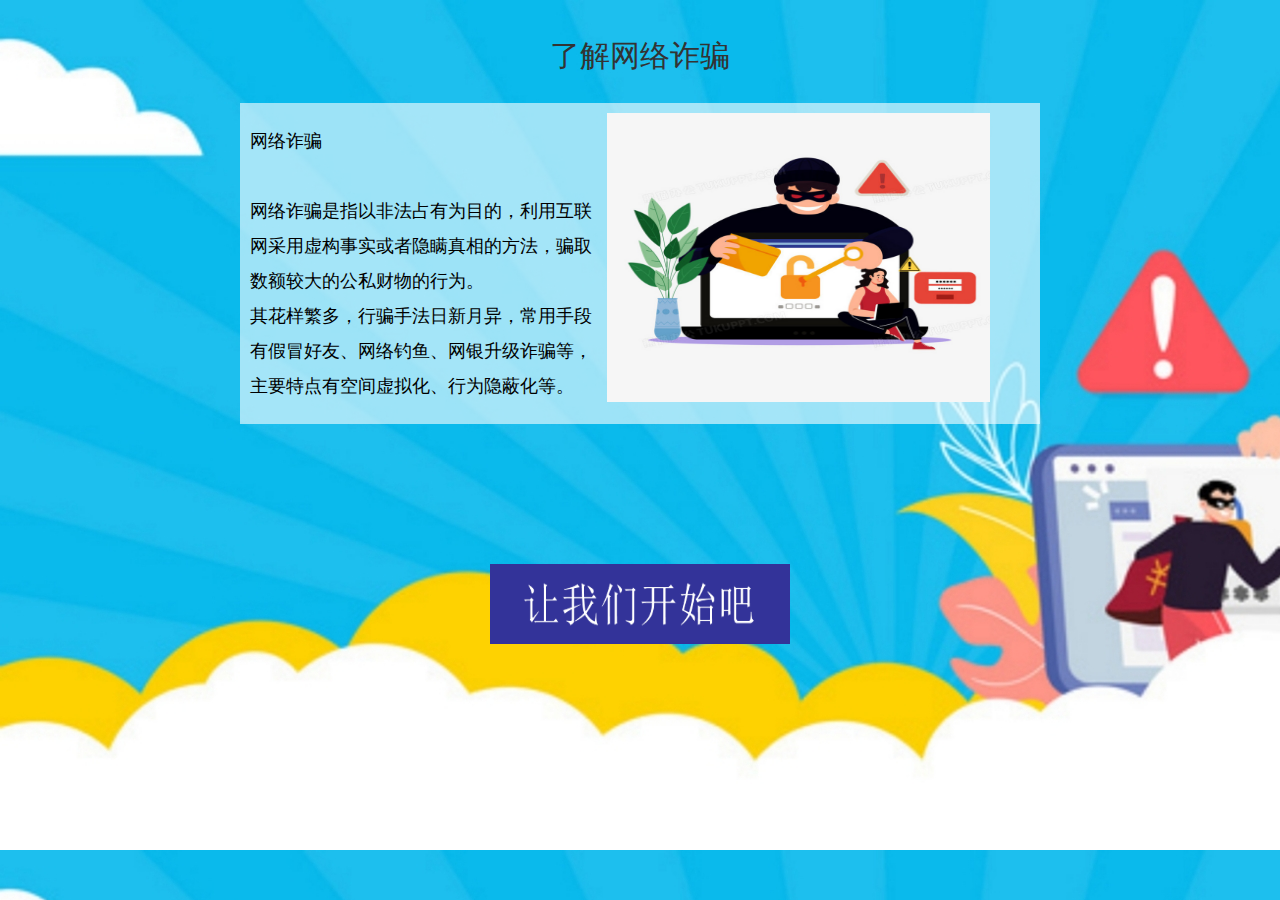
<file: index.html>
<!DOCTYPE html >
<html >
<head>
<meta http-equiv="Content-Type" content="text/html; charset=utf-8" />
<title>大学生防网络诈骗</title>
<link href="images/css.css" rel="stylesheet" type="text/css" />
<style type="text/css">
    a:hover img{
    	          opacity:0.9;
    	        }
</style>
</head>
<body>
  <table width="100%" border="0" cellpadding="0" cellspacing="0" class="nav">
  <tr>
    <td width="100" align="center"><p >了解网络诈骗 </p></td>
  </tr>
</table>
<table width="800" border="0" align="center" cellpadding="0" cellspacing="0" class="main">
  <tr>
    <td><table width="760" border="0" cellspacing="10" cellpadding="0">
      <tr>
        <td>网络诈骗 <br/><br/>
          网络诈骗是指以非法占有为目的，利用互联网采用虚构事实或者隐瞒真相的方法，骗取数额较大的公私财物的行为。<br/>
          其花样繁多，行骗手法日新月异，常用手段有假冒好友、网络钓鱼、网银升级诈骗等，主要特点有空间虚拟化、行为隐蔽化等。<br/>
        <td><img src="images/1.jpg" width="383" height="289" /></td>
      </tr>
    </table></td>
	</tr>
  <table width="100%" border="0" cellpadding="0" cellspacing="0" class="nav">
	<tr>
	<br/><br/><br/><br/>
    <td width="100" align="center"><a href="choose.html"><img src='images/button1.png' width='300' height='80'></a></td>
    </tr>
  </table>
  </table>
</body>
</html>
</file>
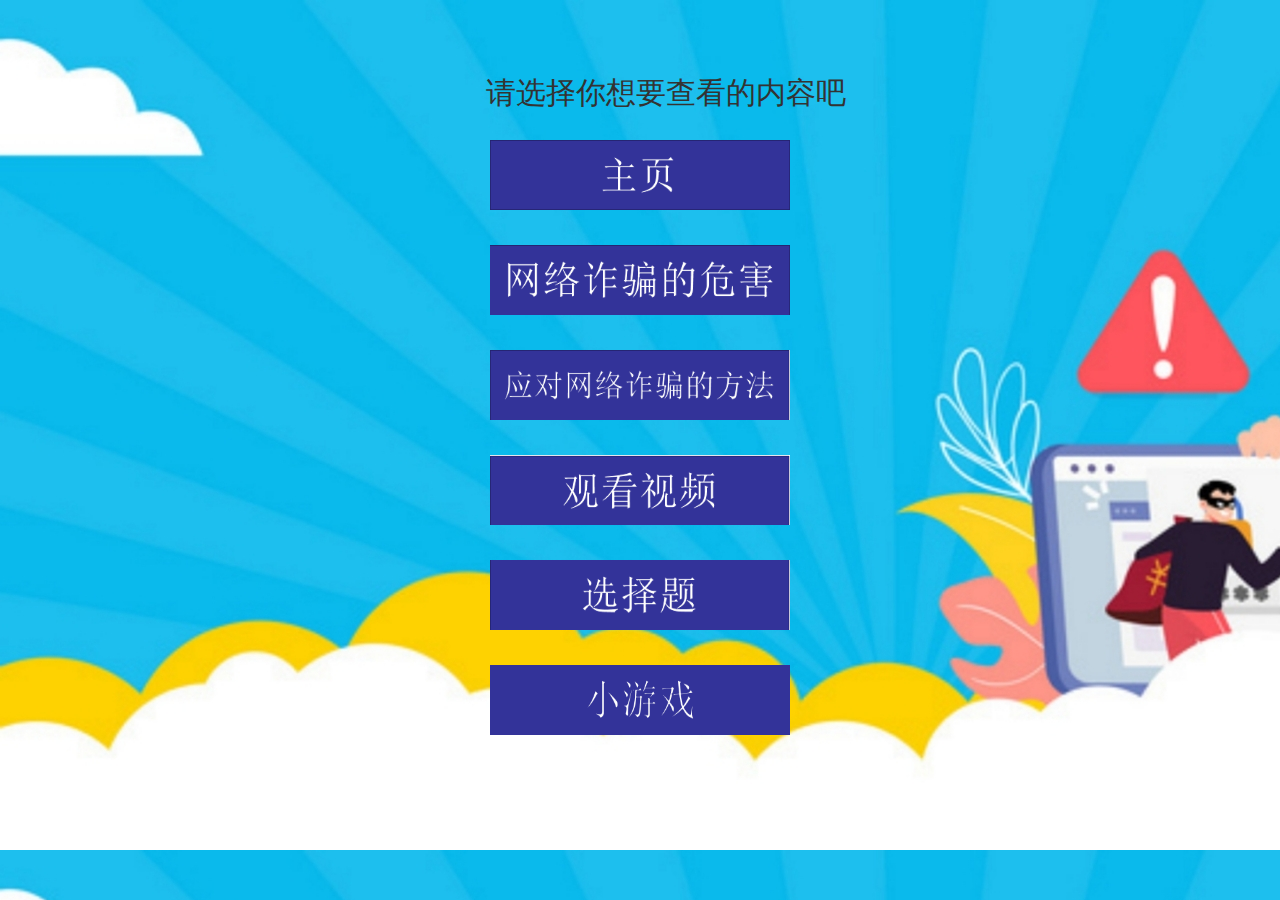
<file: choose.html>
<html >
<head>
<meta http-equiv="Content-Type" content="text/html; charset=utf-8" />
<title>选择</title>
<link href="images/css.css" rel="stylesheet" type="text/css" />
<style type="text/css">
.choose{
      	width:1000px;
      	height:500px;
      	margin:140px auto 0px auto;
	        text-align: center;
			
      }
	  a:hover img{
	  	          opacity:0.9;
	  	        }
				p#p1{
				
				                position: absolute;
				
				                top: 5%;
				
				                left: 38%;
				
				            }
</style>
</head>

<body>
	<p id="p1">请选择你想要查看的内容吧</p>
<div class='choose'>

<a href="index.html"><img src='images/button2.png' width='300' height='70'></a><br/><br/>
<a href="danger.html"><img src='images/button3.png' width='300' height='70'></a><br/><br/>
<a href="fangfa.html"><img src='images/button4.png' width='300' height='70'></a><br/><br/>
<a href="shipin.html"><img src='images/button5.png' width='300' height='70'></a><br/><br/>
<a href="xuanze.html"><img src='images/button6.png' width='300' height='70'></a><br/><br/>
<a href="game0.html"><img src='images/9.png' width='300' height='70'></a><br/><br/>
</div>

</body>
</html>
</file>
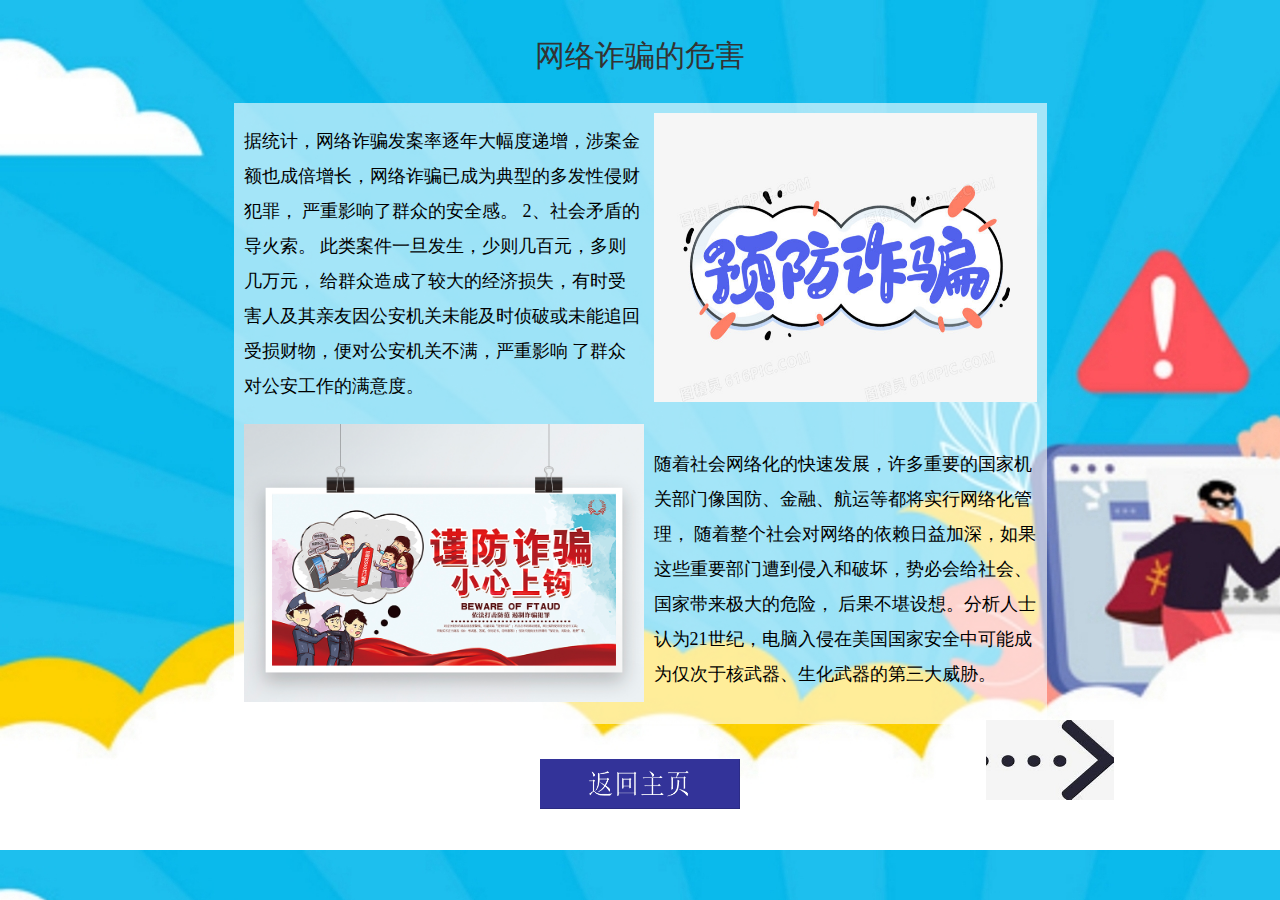
<file: danger.html>
<!DOCTYPE html >
       <html >
       <head>
       <meta http-equiv="Content-Type" content="text/html; charset=utf-8" />
       <title>网络诈骗的危害</title>
       <link href="images/css.css" rel="stylesheet" type="text/css" />
       <style type="text/css">
           a:hover img{
           	          opacity:0.9;
           	        }
			img#img1{
			                width: 10%;
							position: absolute;
			                top: 80%;
			                left: 77%;
							white-space:nowrap;
							cursor: pointer;
			            }		
       </style>
       </head>
       <body>
         <table width="100%" border="0" cellpadding="0" cellspacing="0" class="nav">
         <tr>
           <td width="100" align="center"><p >网络诈骗的危害 </p></td>
         </tr>
       </table>
       <table width="800" border="0" align="center" cellpadding="0" cellspacing="0" class="main">
         <tr>
           <td><table width="760" border="0" cellspacing="10" cellpadding="0">
             <tr>
               <td>据统计，网络诈骗发案率逐年大幅度递增，涉案金额也成倍增长，网络诈骗已成为典型的多发性侵财犯罪，
       		严重影响了群众的安全感。 2、社会矛盾的导火索。 此类案件一旦发生，少则几百元，多则几万元，
       		给群众造成了较大的经济损失，有时受害人及其亲友因公安机关未能及时侦破或未能追回受损财物，便对公安机关不满，严重影响
       		了群众对公安工作的满意度。
               <td><img src="images/3.jpg" width="383" height="289" /></td>
             </tr>
             <tr>
               <td><img src="images/2.jpg" width="400" /></td>
               <td>
                 随着社会网络化的快速发展，许多重要的国家机关部门像国防、金融、航运等都将实行网络化管理，
       		  随着整个社会对网络的依赖日益加深，如果这些重要部门遭到侵入和破坏，势必会给社会、国家带来极大的危险，
       		  后果不堪设想。分析人士认为21世纪，电脑入侵在美国国家安全中可能成为仅次于核武器、生化武器的第三大威胁。
                 </td>
             </tr>
           </table></td>
         </tr>
		 
		 <a href="danger2.html"><img id='img1' src='images/you.jpg' width='150' height='80'></a>
		 
         <table width="100%" border="0" cellpadding="0" cellspacing="0" class="nav">
         <tr>
       	<br/>
           <td width="100" align="center"><a href="choose.html"><img src='images/button7.png' width='200' height='50'></a></td>
         </tr>
       </table>
         <tr>
           <td>&nbsp;</td>
         </tr>
       </table>
	   
       </body>
       </html>
</file>
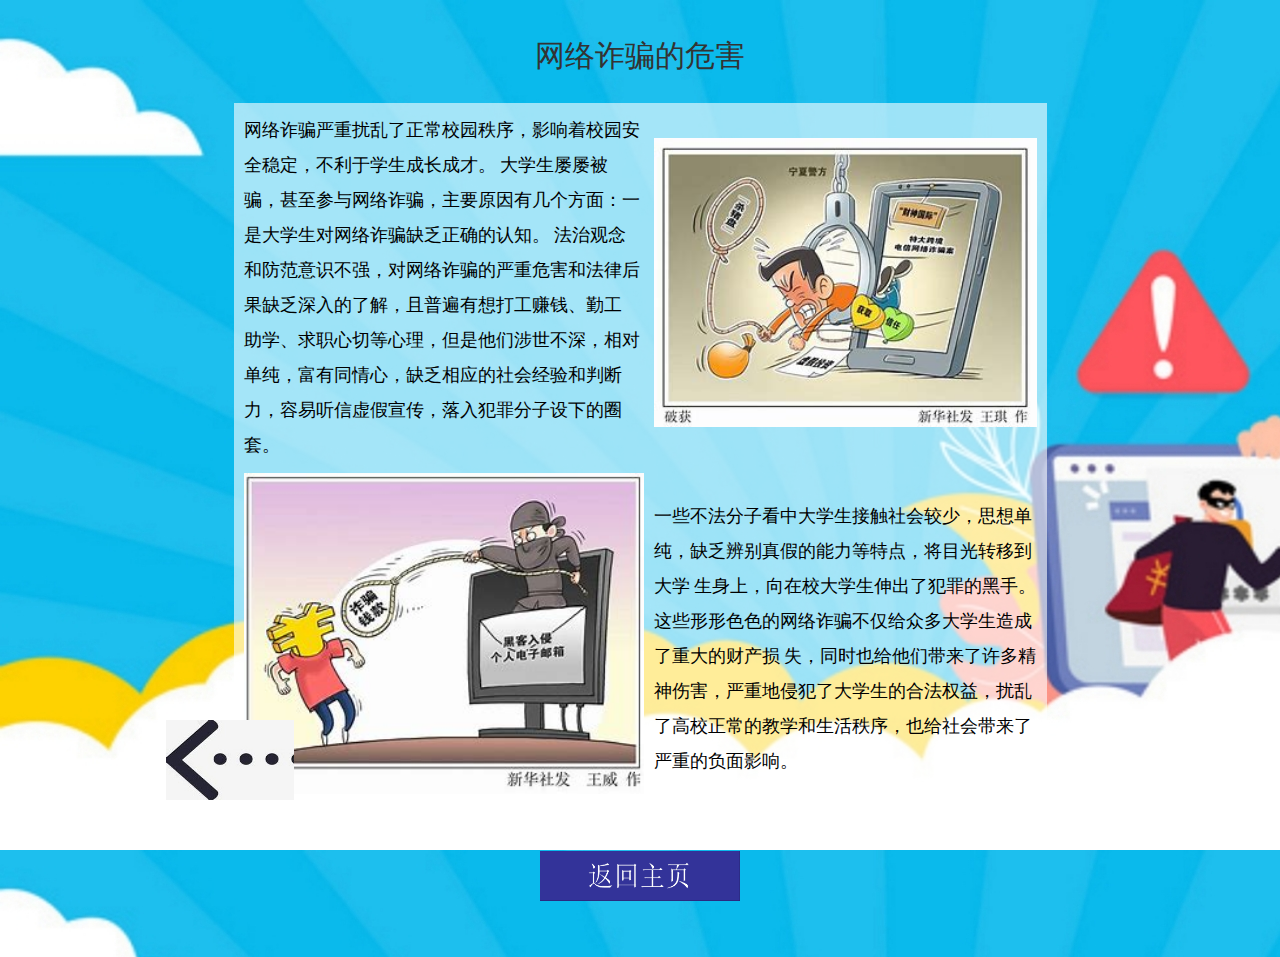
<file: danger2.html>
<!DOCTYPE html >
       <html >
       <head>
       <meta http-equiv="Content-Type" content="text/html; charset=utf-8" />
       <title>网络诈骗的危害</title>
       <link href="images/css.css" rel="stylesheet" type="text/css" />
       <style type="text/css">
           a:hover img{
           	          opacity:0.9;
           	        }
			img#img1{
			                width: 10%;
							position: absolute;
			                top: 80%;
			                left: 13%;
							white-space:nowrap;
			            }		
       </style>
       </head>
       <body>
         <table width="100%" border="0" cellpadding="0" cellspacing="0" class="nav">
         <tr>
           <td width="100" align="center"><p >网络诈骗的危害 </p></td>
         </tr>
       </table>
       <table width="800" border="0" align="center" cellpadding="0" cellspacing="0" class="main">
         <tr>
           <td><table width="760" border="0" cellspacing="10" cellpadding="0">
             <tr>
               <td>网络诈骗严重扰乱了正常校园秩序，影响着校园安全稳定，不利于学生成长成才。 
			   大学生屡屡被骗，甚至参与网络诈骗，主要原因有几个方面：一是大学生对网络诈骗缺乏正确的认知。 
			   法治观念和防范意识不强，对网络诈骗的严重危害和法律后果缺乏深入的了解，且普遍有想打工赚钱、勤工
			   助学、求职心切等心理，但是他们涉世不深，相对单纯，富有同情心，缺乏相应的社会经验和判断力，容易听信虚假宣传，落入犯罪分子设下的圈套。
               <td><img src="images/11.jpg" width="383" height="289" /></td>
             </tr>
             <tr>
               <td><img src="images/22.jpg" width="400" /></td>
               <td>
                 一些不法分子看中大学生接触社会较少，思想单纯，缺乏辨别真假的能力等特点，将目光转移到大学
				 生身上，向在校大学生伸出了犯罪的黑手。这些形形色色的网络诈骗不仅给众多大学生造成了重大的财产损
				 失，同时也给他们带来了许多精神伤害，严重地侵犯了大学生的合法权益，扰乱了高校正常的教学和生活秩序，也给社会带来了严重的负面影响。
                 </td>
             </tr>
           </table></td>
         </tr>
         <table width="100%" border="0" cellpadding="0" cellspacing="0" class="nav">
         <tr>
       	<br/>
           <td width="100" align="center"><a href="choose.html"><img src='images/button7.png' width='200' height='50'></a></td>
         </tr>
       </table>
         <tr>
           <td>&nbsp;</td>
         </tr>
       </table>
	   <a href="danger.html"><img id='img1' src='images/zuo.jpg' width='150' height='80'></a>
       </body>
       </html>
</file>
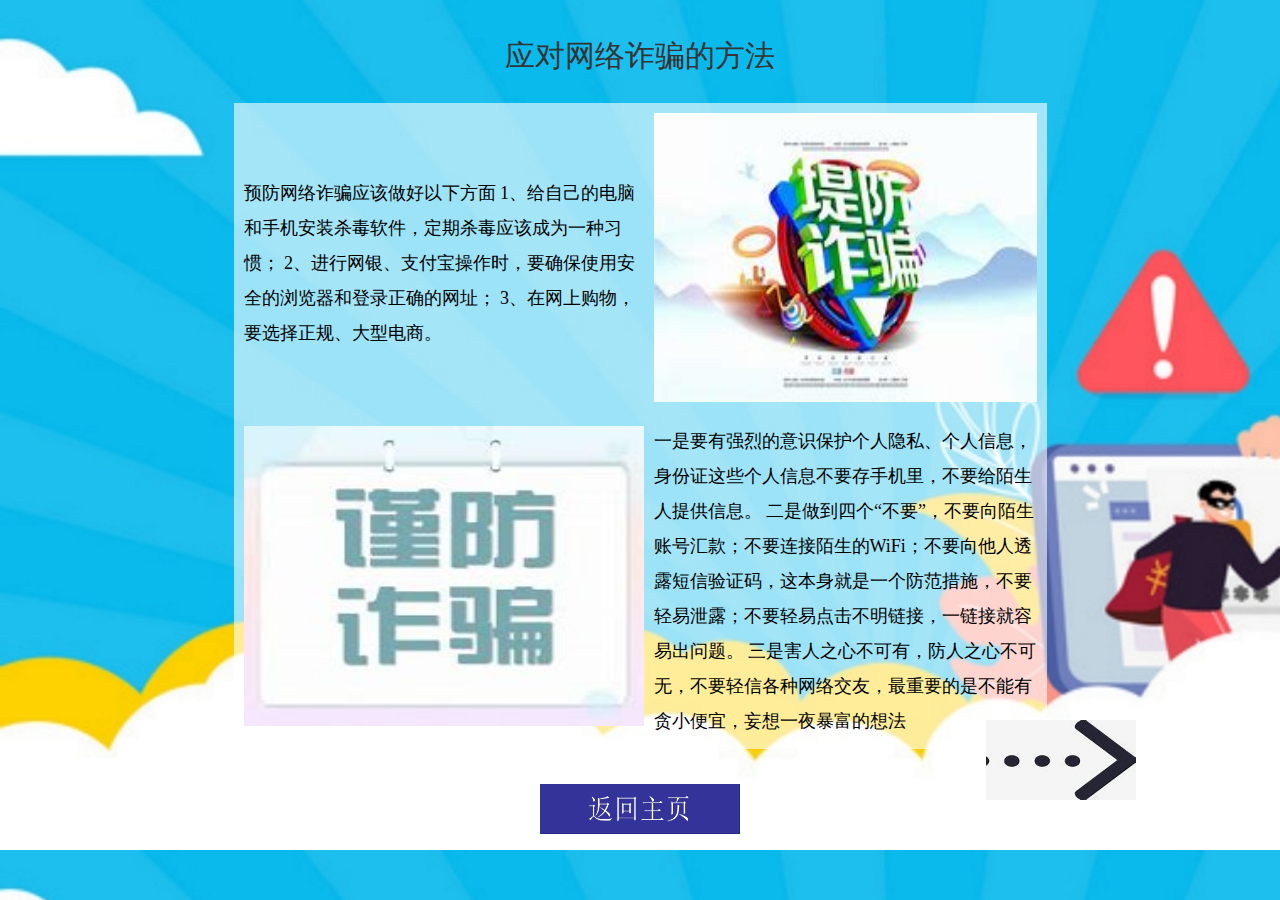
<file: fangfa.html>
<!DOCTYPE html >
<html >
<head>
<meta http-equiv="Content-Type" content="text/html; charset=utf-8" />
<title>网络诈骗的危害</title>
<link href="images/css.css" rel="stylesheet" type="text/css" />
<style type="text/css">
    a:hover img{
    	          opacity:0.9;
    	        }
	img#img1{
	                position: absolute;
			                top: 80%;
			                left: 77%;
					white-space:nowrap;

	            }					
</style>
</head>
<body>
  <table width="100%" border="0" cellpadding="0" cellspacing="0" class="nav">
  <tr>
    <td width="100" align="center"><p >应对网络诈骗的方法 </p></td>
  </tr>
</table>
<table width="800" border="0" align="center" cellpadding="0" cellspacing="0" class="main">
  <tr>
    <td><table width="760" border="0" cellspacing="10" cellpadding="0">
      <tr>
        <td>预防网络诈骗应该做好以下方面 1、给自己的电脑和手机安装杀毒软件，定期杀毒应该成为一种习惯； 
		2、进行网银、支付宝操作时，要确保使用安全的浏览器和登录正确的网址； 
		3、在网上购物，要选择正规、大型电商。
        <td><img src="images/4.jpg" width="383" height="289" /></td>
      </tr>
      <tr>
        <td><img src="images/5.jpg" width="400" height='300'/></td>
        <td>
          一是要有强烈的意识保护个人隐私、个人信息，身份证这些个人信息不要存手机里，不要给陌生人提供信息。
		  二是做到四个“不要”，不要向陌生账号汇款；不要连接陌生的WiFi；不要向他人透露短信验证码，这本身就是一个防范措施，不要轻易泄露；不要轻易点击不明链接，一链接就容易出问题。
		  三是害人之心不可有，防人之心不可无，不要轻信各种网络交友，最重要的是不能有贪小便宜，妄想一夜暴富的想法
          </td>
      </tr>
    </table></td>
  </tr>
  <table width="100%" border="0" cellpadding="0" cellspacing="0" class="nav">
  <tr>
	<br/>
    <td width="100" align="center"><a href="choose.html"><img src='images/button7.png' width='200' height='50'></a></td>
  </tr>
</table>
  <tr>
    <td>&nbsp;</td>
  </tr>
</table>
<a href="fangfa2.html"><img id='img1' src='images/you.jpg' width='150' height='80'></a>
</body>
</html>
</file>
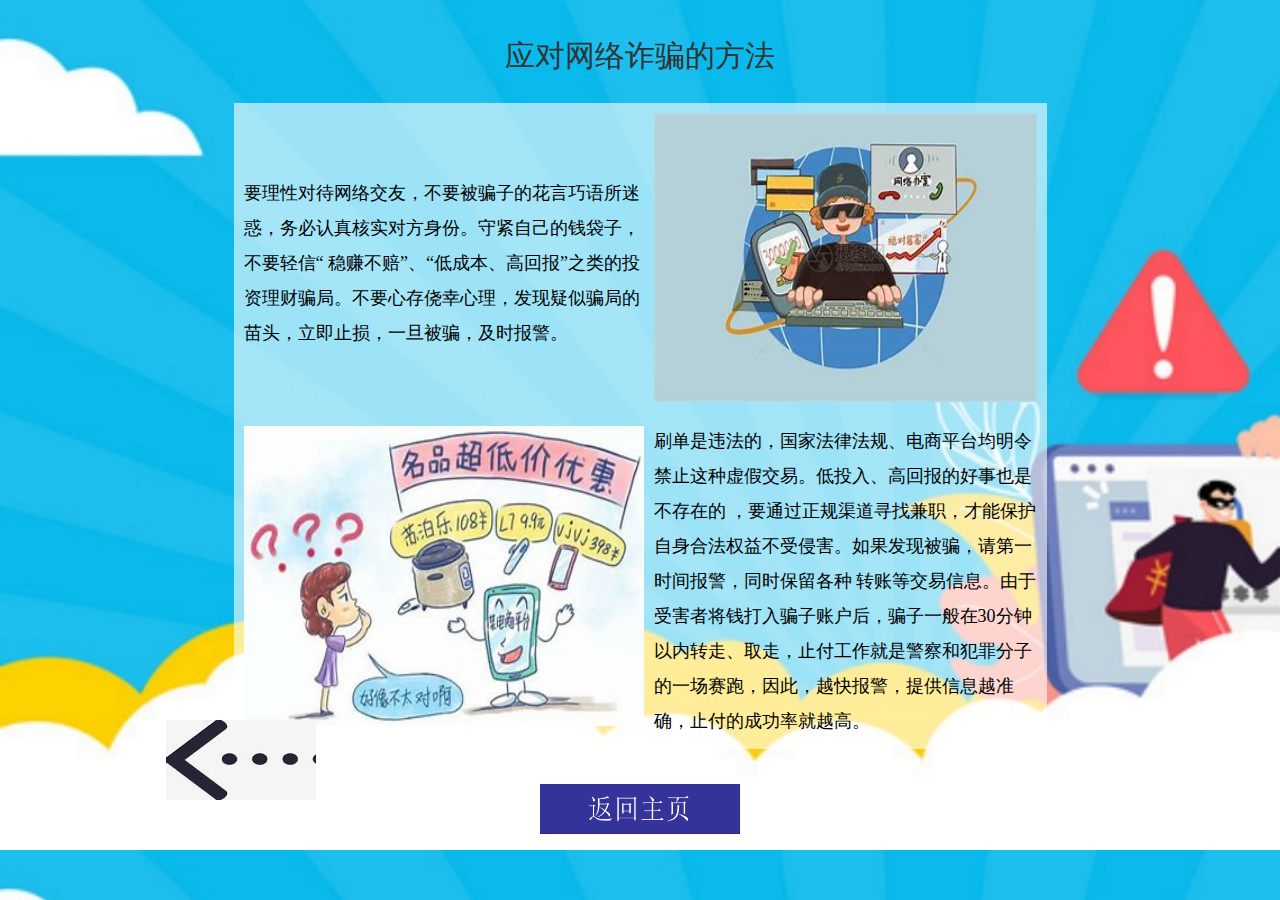
<file: fangfa2.html>
<!DOCTYPE html >
<html >
<head>
<meta http-equiv="Content-Type" content="text/html; charset=utf-8" />
<title>网络诈骗的危害</title>
<link href="images/css.css" rel="stylesheet" type="text/css" />
<style type="text/css">
    a:hover img{
    	          opacity:0.9;
    	        }
	img#img1{
	                position: absolute;
			                top: 80%;
			                left: 13%;
					white-space:nowrap;

	            }					
</style>
</head>
<body>
  <table width="100%" border="0" cellpadding="0" cellspacing="0" class="nav">
  <tr>
    <td width="100" align="center"><p >应对网络诈骗的方法 </p></td>
  </tr>
</table>
<table width="800" border="0" align="center" cellpadding="0" cellspacing="0" class="main">
  <tr>
    <td><table width="760" border="0" cellspacing="10" cellpadding="0">
      <tr>
        <td>要理性对待网络交友，不要被骗子的花言巧语所迷惑，务必认真核实对方身份。守紧自己的钱袋子，不要轻信“
		稳赚不赔”、“低成本、高回报”之类的投资理财骗局。不要心存侥幸心理，发现疑似骗局的苗头，立即止损，一旦被骗，及时报警。
        <td><img src="images/33.jpg" width="383" height="289" /></td>
      </tr>
      <tr>
        <td><img src="images/44.jpg" width="400" height='300'/></td>
        <td>
          刷单是违法的，国家法律法规、电商平台均明令禁止这种虚假交易。低投入、高回报的好事也是不存在的
		  ，要通过正规渠道寻找兼职，才能保护自身合法权益不受侵害。如果发现被骗，请第一时间报警，同时保留各种
		  转账等交易信息。由于受害者将钱打入骗子账户后，骗子一般在30分钟以内转走、取走，止付工作就是警察和犯罪分子的一场赛跑，因此，越快报警，提供信息越准确，止付的成功率就越高。
          </td>
      </tr>
    </table></td>
  </tr>
  <table width="100%" border="0" cellpadding="0" cellspacing="0" class="nav">
  <tr>
	<br/>
    <td width="100" align="center"><a href="choose.html"><img src='images/button7.png' width='200' height='50'></a></td>
  </tr>
</table>
  <tr>
    <td>&nbsp;</td>
  </tr>
</table>
<a href="fangfa.html"><img id='img1' src='images/zuo.jpg' width='150' height='80'></a>
</body>
</html>
</file>
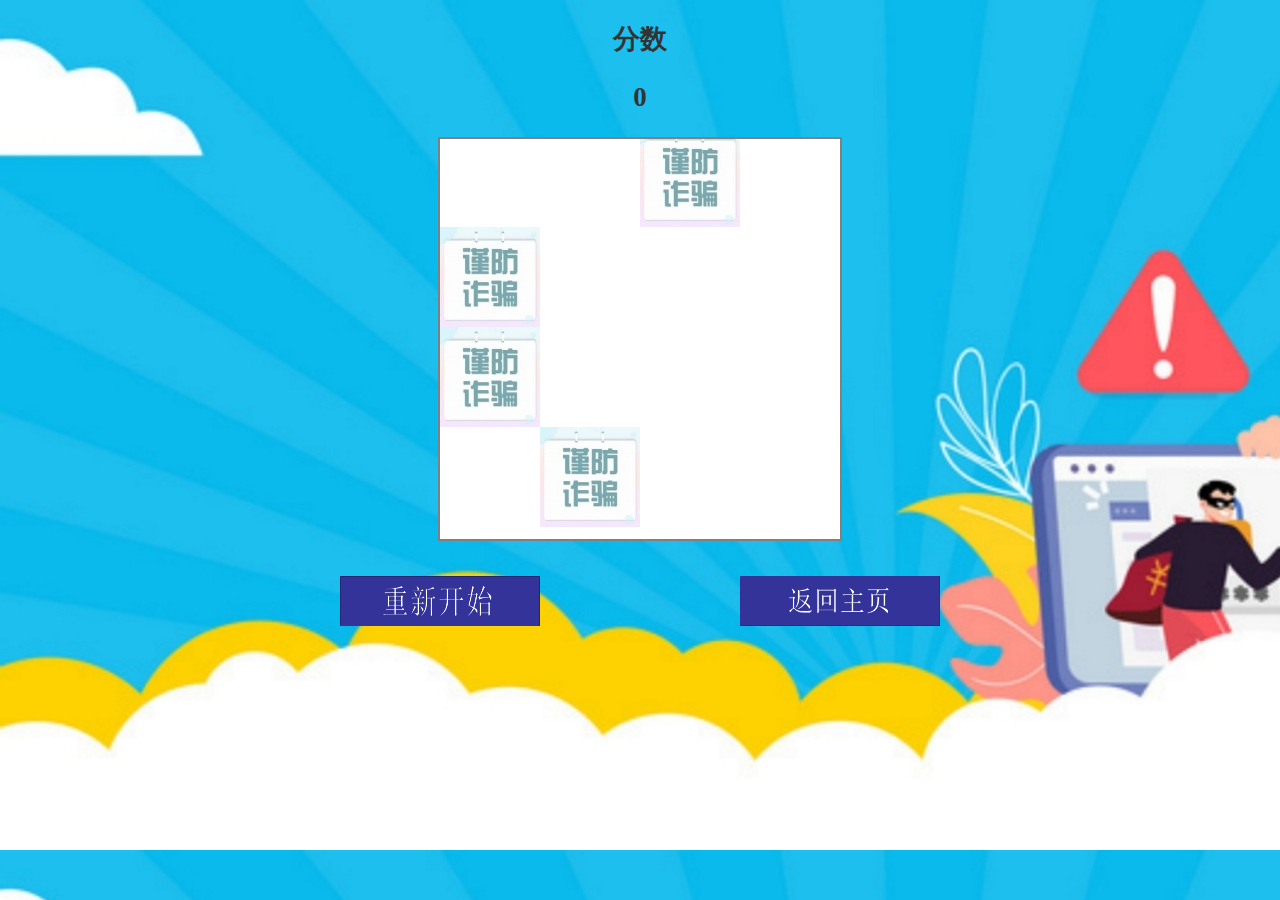
<file: game.html>
<!DOCTYPE html>

<html>

<head>

    <meta charset="utf-8">

    <title>小游戏</title>
    <link href="images/css.css" rel="stylesheet" type="text/css" />
    <style type="text/css">

        #score{

            text-align: center;}

 

        h2 {

            text-align: center;    }

 

        div{

            margin: 0 auto;

            width: 100px;

            height: 100px;}

 

        #main {

            width: 400px;

            height: 400px;

            background: white;

            border: 2px solid gray;

            margin: 0 auto;

            position: relative;

            overflow: hidden;}

 

        #con {

            width: 100%;

            height: 400px;

            position: relative;

            top: -100px;

            border-collapse:collapse;}

 

        .row{

            height: 100px;

            width: 100%;}

 

        .cell{

            height: 100px;

            width: 100px;

            float: left;}

 

        .black {
            background-image:url(images/6.jpg);
            }
    a:hover img{
    	          opacity:0.9;
    	        }
    </style>

</head>

<body>


    <h2>分数</h2>

    <h2 id="score">0</h2>

    <div id="main">

        <div id="con"></div>

    </div>
  <table width="100%" border="0" cellpadding="0" cellspacing="0" class="nav">
    </br>
    <td width="100" align="center"><a href="game.html"><img src='images/7.png' width='200' height='50'></a></td>
	<td width="100" align="center"><a href="choose.html"><img src='images/button7.png' width='200' height='50'></a></td>
</table>
</body>

<script src="images/game.js"></script>

</html>
</file>
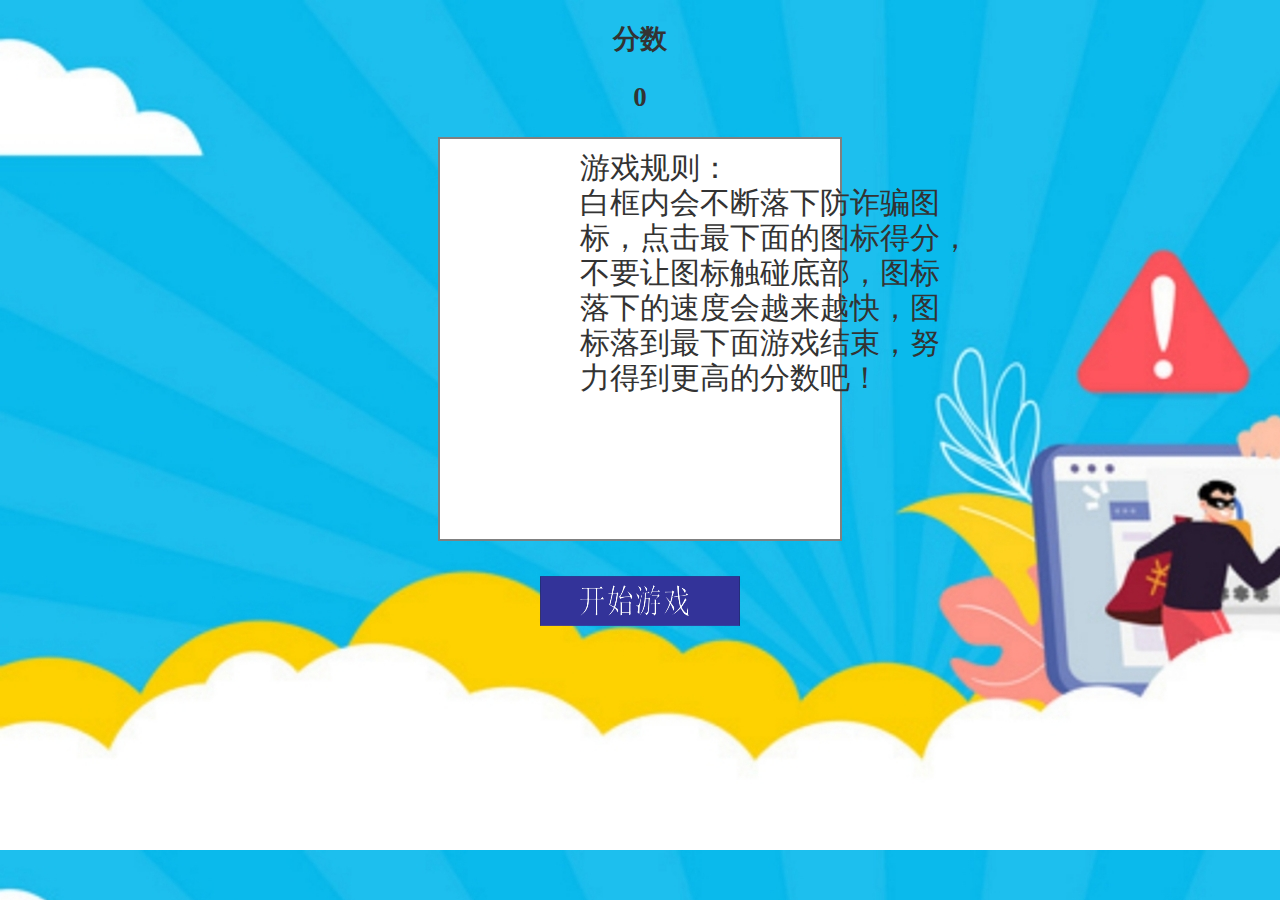
<file: game0.html>
<!DOCTYPE html>

<html>

<head>

    <meta charset="utf-8">

    <title>小游戏</title>
    <link href="images/css.css" rel="stylesheet" type="text/css" />
    <style type="text/css">

        #score{

            text-align: center;}

 

        h2 {

            text-align: center;    }

 

        div{

            margin: 0 auto;

            width: 100px;

            height: 100px;}

 

        #main {

            width: 400px;

            height: 400px;

            background: white;

            border: 2px solid gray;

            margin: 0 auto;

            position: relative;

            overflow: hidden;}

 

        #con {

            width: 100%;

            height: 400px;

            position: relative;

            top: -100px;

            border-collapse:collapse;}

 

        .row{

            height: 100px;

            width: 100%;}

 

        .cell{

            height: 100px;

            width: 100px;

            float: left;}

 

        .black {
            background-image:url(images/6.jpg);
            }
    a:hover img{
    	          opacity:0.9;
    	        }
				p#p1{
				
				                position: absolute;
				
				                top: 120px;
				
				                left: 580px;
				
				            }
    </style>

</head>

<body>


    <h2>分数</h2>

    <h2 id="score">0</h2>

    <div id="main">

        <div id="con"></div>

    </div>
	<p id="p1">游戏规则：</br>白框内会不断落下防诈骗图</br>标，点击最下面的图标得分，</br>不要让图标触碰底部，图标</br>落下的速度会越来越快，图</br>标落到最下面游戏结束，努</br>力得到更高的分数吧！</p>
  <table width="100%" border="0" cellpadding="0" cellspacing="0" class="nav">
    </br>
    <td width="100" align="center"><a href="game.html"><img src='images/8.png' width='200' height='50'></a></td>
</table>
</body>


</html>
</file>
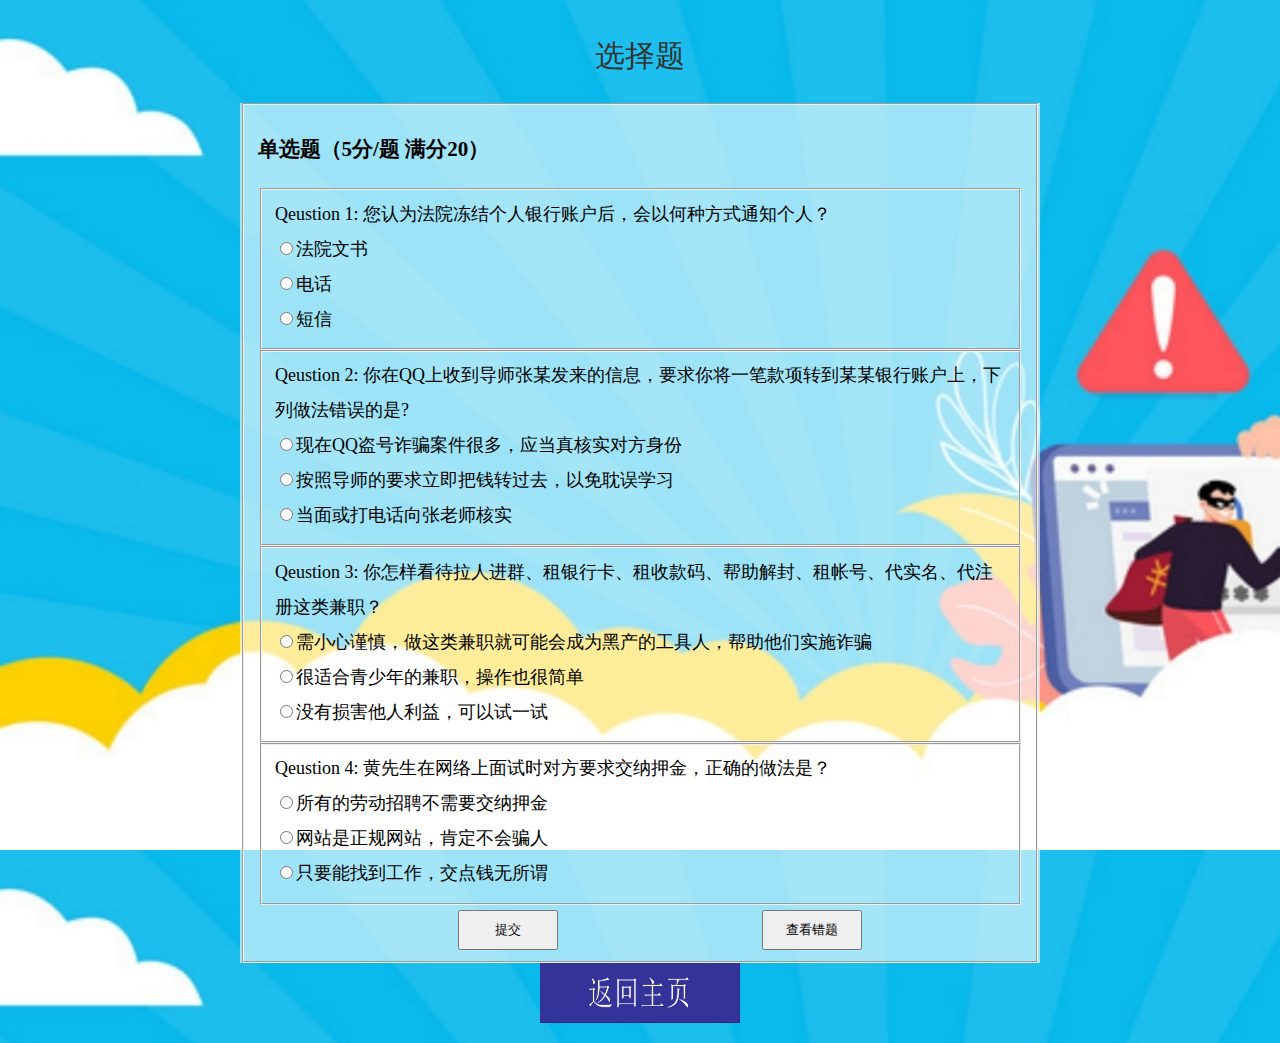
<file: xuanze.html>
<!DOCTYPE html >
<html >
<head>
<meta http-equiv="Content-Type" content="text/html; charset=utf-8" />
<title>大学生防网络诈骗</title>
<link href="images/css.css" rel="stylesheet" type="text/css" />
<style type="text/css">
    a:hover img{
    	          opacity:0.9;
    	        }
</style>
<script src="images/xuanze.js"></script>
</head>
<body>
  <table width="100%" border="0" cellpadding="0" cellspacing="0" class="nav">
  <tr>
    <td width="100" align="center"><p >选择题 </p></td>
  </tr>
</table>
<table width="800" border="0" align="center" cellpadding="0" cellspacing="0" class="main">
  <tr>
    <td><table width="760" border="0" cellspacing="10" cellpadding="0">
      <tr>

<fieldset>
<h3>单选题（5分/题 满分20）</h3>
<div id="grey">
<fieldset class ="question">
<label id="1">Qeustion 1: 您认为法院冻结个人银行账户后，会以何种方式通知个人？</label><br/>
<label><input type="radio" name="answer1" value="5"/>法院文书</label>
<br />
<label ><input type="radio" name="answer1"  value="0"/>电话</label>
<br/>
<label ><input type="radio" name="answer1" value="0"/>短信</label>
</fieldset>
 
<fieldset class ="question">
<label id="2">Qeustion 2: 你在QQ上收到导师张某发来的信息，要求你将一笔款项转到某某银行账户上，下列做法错误的是?</label><br/>
<label><input type="radio" name="answer2" value="0" />现在QQ盗号诈骗案件很多，应当真核实对方身份</label>
<br />
<label id="2"><input type="radio" name="answer2" value="5" />按照导师的要求立即把钱转过去，以免耽误学习<label>
<br/>
<label><input type="radio" name="answer2" value="0"/>当面或打电话向张老师核实</label>
</fieldset>
 
<fieldset class ="question">
<label id="3">Qeustion 3: 你怎样看待拉人进群、租银行卡、租收款码、帮助解封、租帐号、代实名、代注册这类兼职？</label><br/>
<label id="3"><input type="radio" name="answer3" value="5" />需小心谨慎，做这类兼职就可能会成为黑产的工具人，帮助他们实施诈骗</label>
<br />
<label><input type="radio" name="answer3" value="0"/>很适合青少年的兼职，操作也很简单</label>
<br/>
<label><input type="radio" name="answer3" value="0"/>没有损害他人利益，可以试一试</label>
</fieldset>

<fieldset class ="question">
<label id="4">Qeustion 4: 黄先生在网络上面试时对方要求交纳押金，正确的做法是？</label><br/>
<label id="4"><input type="radio" name="answer4" value="5"/>所有的劳动招聘不需要交纳押金</label>
<br />
<label><input type="radio" name="answer4" value="0"/>网站是正规网站，肯定不会骗人</label>
<br/>
<label><input type="radio" name="answer4" value="0"/>只要能找到工作，交点钱无所谓</label>

</fieldset>
<button type="button" onclick="coreCount()" >提交</button>
<button type="button" onclick="showWhichWrong()" >查看错题</button>
</fieldset>

</fieldset>

      </tr>
    </table></td>
	</tr>
  <table width="100%" border="0" cellpadding="0" cellspacing="0" class="nav">
  <tr>
	
    <td width="100" align="center"><a href="choose.html"><img src='images/button7.png' width='200' height='60'></a></td>
  </tr>
  </table>
  </table>
</body>
</html>
</file>
<file: images/css.css>
@charset "utf-8";
body {
	background-image: url(254844.jpg);
	font-family: "宋体";
	font-size: 18px;
	line-height: 35px;
	color: #333;
}
.nav {
	border-bottom-style: solid;
	border-bottom-color: #738CAA;
	width: 800px;
	margin-right: auto;
	margin-left: auto;
}
.main {
	background-image: url(bj.png);
	color: #000;
}
a {
	font-size: 20px;
	font-family: "微软雅黑";
	text-decoration: none;
}
a:link {
	color: #333;
	text-decoration: none;
}
a:visited {
	text-decoration: none;
	color: #333;
}
a:hover {
	text-decoration: none;
	color: #FFF;
}
a:active {
	text-decoration: none;
	color: #333;
}
.title {
	border-bottom-width: 1px;
	border-bottom-style: solid;
	border-bottom-color: #200F15;
	border-left-width: 5px;
	border-left-style: solid;
	border-left-color: #200F15;
	padding-left: 10px;
	color: #AD5A5A;
}
p {
	font-size: 30px;
}
button{
	width:100px;
	height:40px;
	margin-left:200px;
	margin-top:5px;
}
</file>
